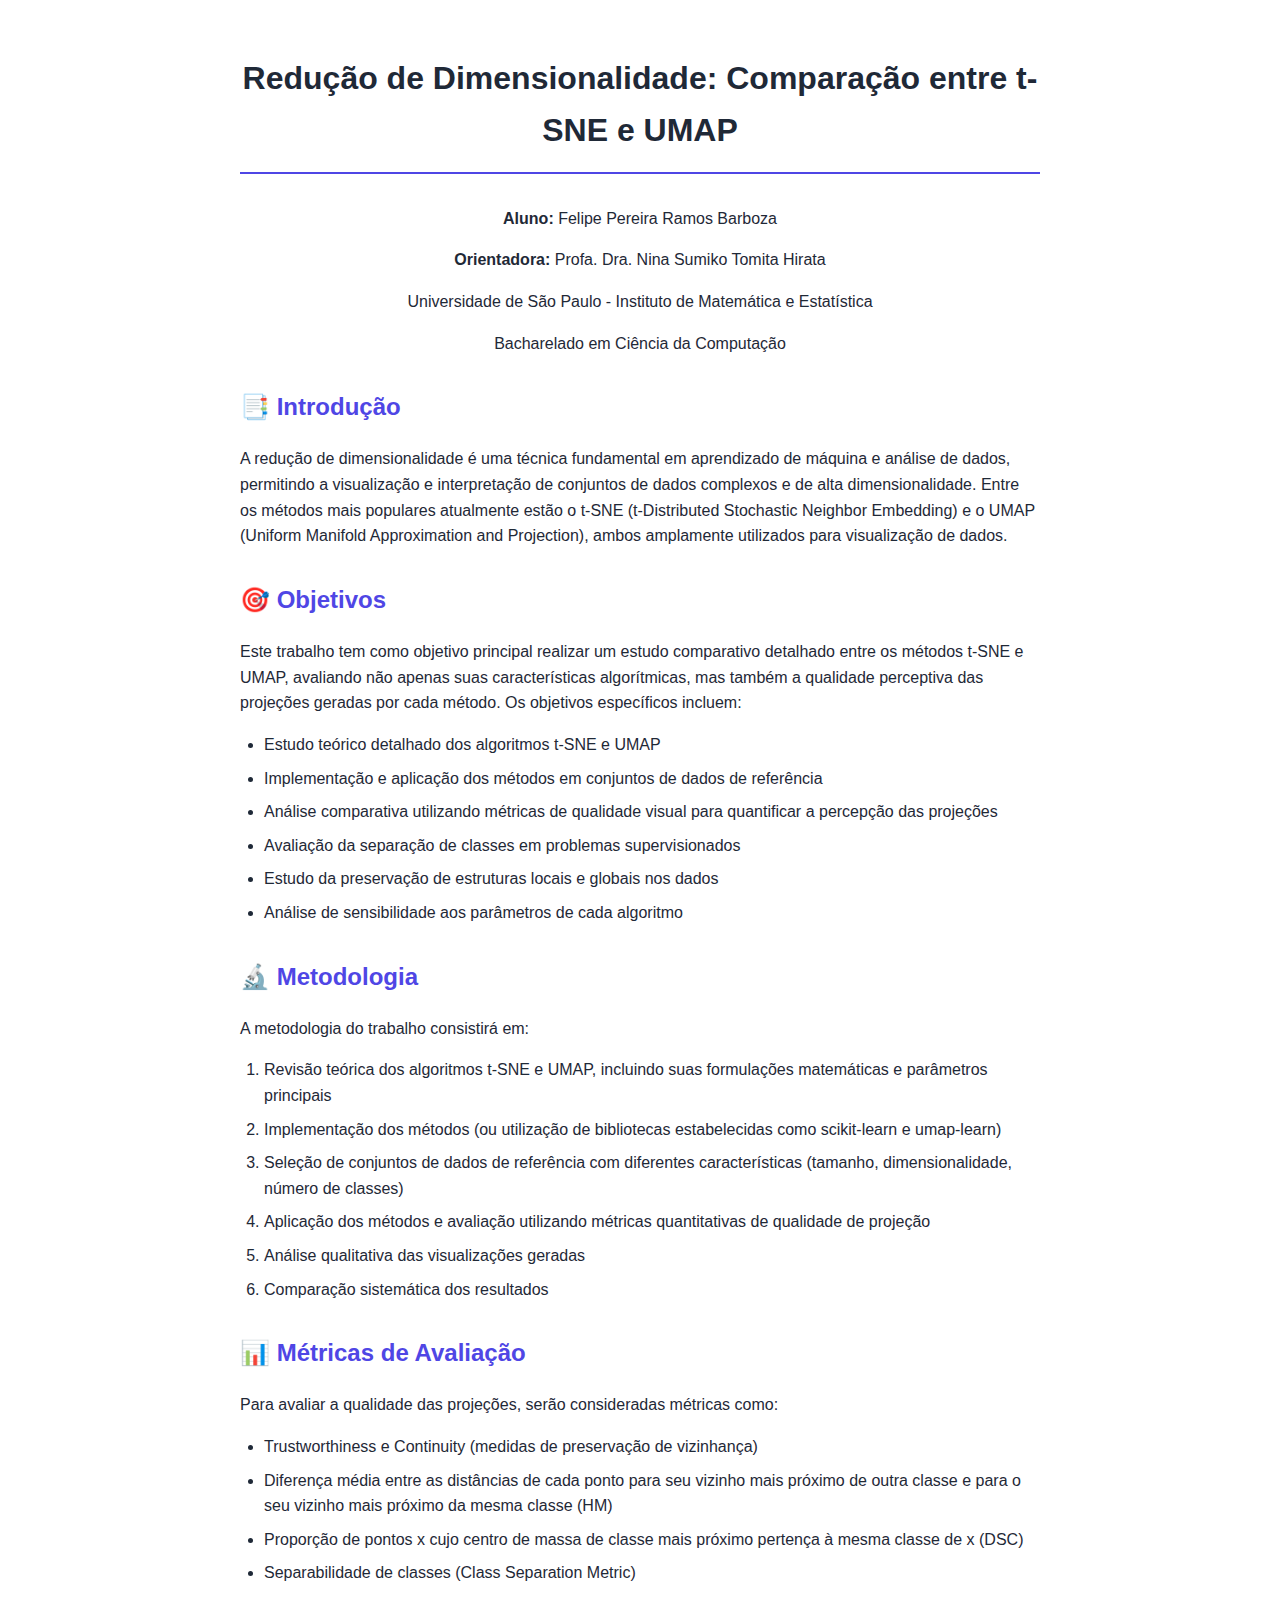
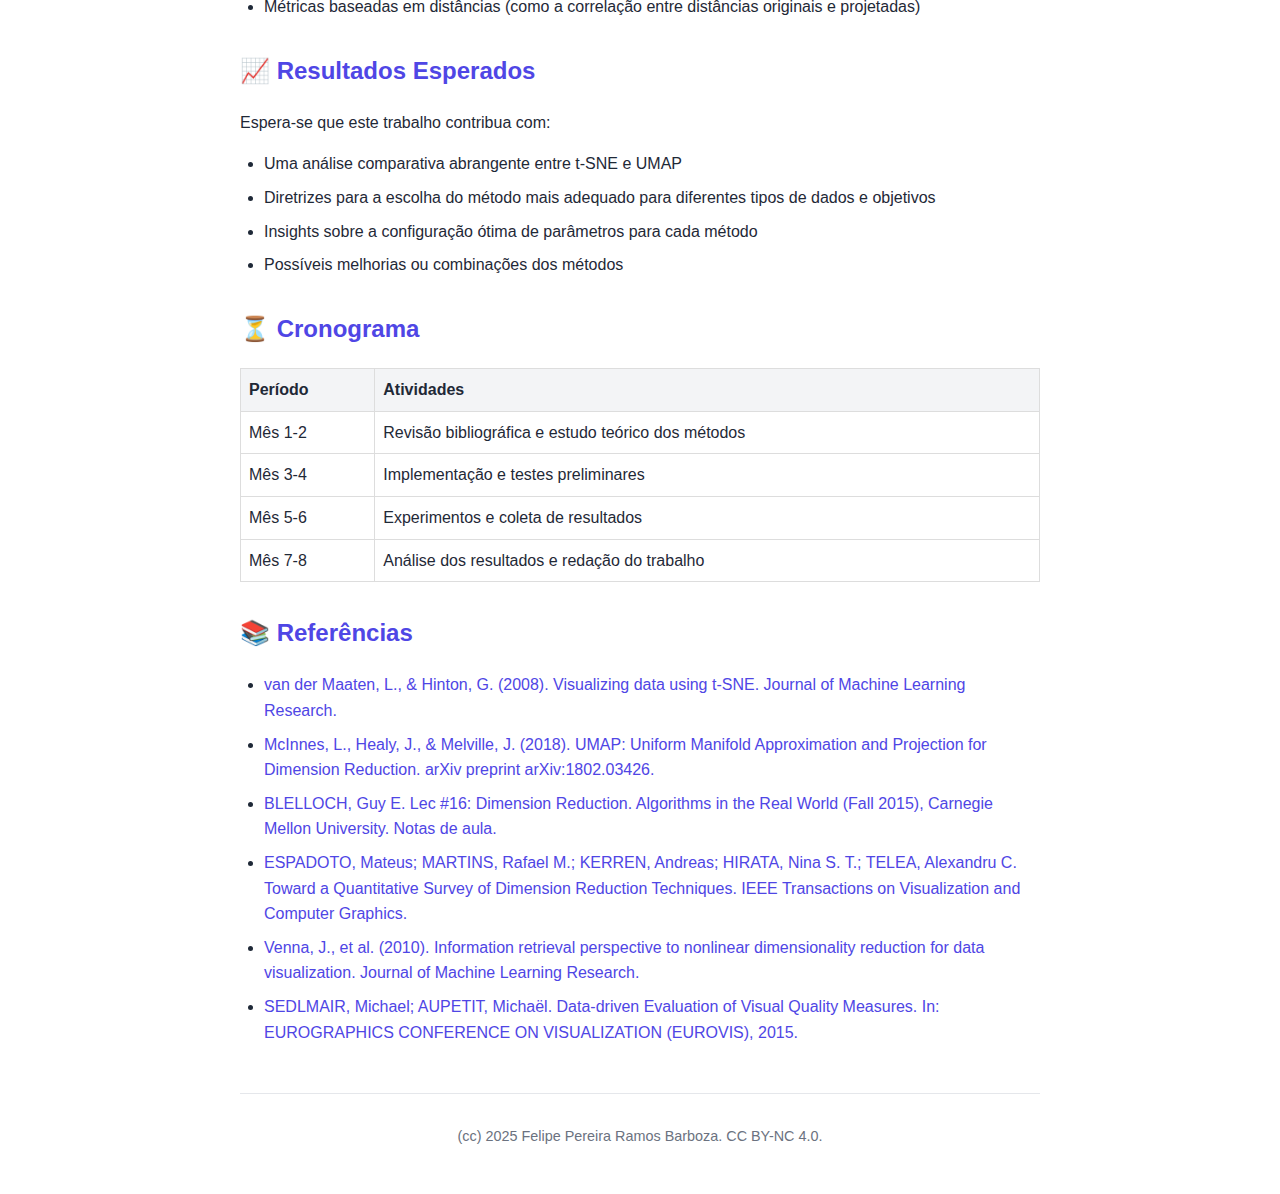
<file: proposta.html>
<!DOCTYPE html>
<html lang="pt-BR">
<head>
    <meta charset="UTF-8">
    <meta name="description" content="TCC sobre Redução de Dimensionalidade: Comparação entre t-SNE e UMAP">
    <meta name="viewport" content="width=device-width, initial-scale=1.0">
    <title>TCC - Felipe Barboza</title>
    <style>
        body {
            font-family: 'Inter', sans-serif;
            color: #1f2937;
            background-color: #ffffff;
            margin: 0;
            padding: 2rem;
            line-height: 1.6;
        }
        
        .container {
            max-width: 800px;
            margin: 0 auto;
        }
        
        h1, h2, h3 {
            color: #1f2937;
        }
        
        h1 {
            font-size: 2rem;
            text-align: center;
            margin-bottom: 2rem;
            border-bottom: 2px solid #4f46e5;
            padding-bottom: 1rem;
        }
        
        h2 {
            font-size: 1.5rem;
            margin-top: 2rem;
            color: #4f46e5;
        }
        
        ul, ol {
            padding-left: 1.5rem;
        }
        
        li {
            margin-bottom: 0.5rem;
        }
        
        a {
            color: #4f46e5;
            text-decoration: none;
        }
        
        a:hover {
            text-decoration: underline;
        }
        
        table {
            width: 100%;
            border-collapse: collapse;
            margin: 1rem 0;
        }
        
        th, td {
            border: 1px solid #ddd;
            padding: 0.5rem;
            text-align: left;
        }
        
        th {
            background-color: #f3f4f6;
        }
        
        .author-info {
            text-align: center;
            margin-bottom: 2rem;
        }
        
        .footer {
            text-align: center;
            margin-top: 3rem;
            padding-top: 1rem;
            border-top: 1px solid #e5e7eb;
            font-size: 0.9rem;
            color: #6b7280;
        }
    </style>
</head>
<body>
    <div class="container">
        <h1>Redução de Dimensionalidade: Comparação entre t-SNE e UMAP</h1>
        
        <div class="author-info">
            <p><strong>Aluno:</strong> Felipe Pereira Ramos Barboza</p>
            <p><strong>Orientadora:</strong> Profa. Dra. Nina Sumiko Tomita Hirata</p>
            <p>Universidade de São Paulo - Instituto de Matemática e Estatística</p>
            <p>Bacharelado em Ciência da Computação</p>
        </div>
        
        <h2 id="introducao">📑 Introdução</h2>
        <p>A redução de dimensionalidade é uma técnica fundamental em aprendizado de máquina e análise de dados, permitindo a visualização e interpretação de conjuntos de dados complexos e de alta dimensionalidade. Entre os métodos mais populares atualmente estão o t-SNE (t-Distributed Stochastic Neighbor Embedding) e o UMAP (Uniform Manifold Approximation and Projection), ambos amplamente utilizados para visualização de dados.</p>
        
        <h2 id="objetivos">🎯 Objetivos</h2>
        <p>Este trabalho tem como objetivo principal realizar um estudo comparativo detalhado entre os métodos t-SNE e UMAP, avaliando não apenas suas características algorítmicas, mas também a qualidade perceptiva das projeções geradas por cada método. Os objetivos específicos incluem:</p>
        <ul>
            <li>Estudo teórico detalhado dos algoritmos t-SNE e UMAP</li>
            <li>Implementação e aplicação dos métodos em conjuntos de dados de referência</li>
            <li>Análise comparativa utilizando métricas de qualidade visual para quantificar a percepção das projeções</li>
            <li>Avaliação da separação de classes em problemas supervisionados</li>
            <li>Estudo da preservação de estruturas locais e globais nos dados</li>
            <li>Análise de sensibilidade aos parâmetros de cada algoritmo</li>
        </ul>
        
        <h2 id="metodologia">🔬 Metodologia</h2>
        <p>A metodologia do trabalho consistirá em:</p>
        <ol>
            <li>Revisão teórica dos algoritmos t-SNE e UMAP, incluindo suas formulações matemáticas e parâmetros principais</li>
            <li>Implementação dos métodos (ou utilização de bibliotecas estabelecidas como scikit-learn e umap-learn)</li>
            <li>Seleção de conjuntos de dados de referência com diferentes características (tamanho, dimensionalidade, número de classes)</li>
            <li>Aplicação dos métodos e avaliação utilizando métricas quantitativas de qualidade de projeção</li>
            <li>Análise qualitativa das visualizações geradas</li>
            <li>Comparação sistemática dos resultados</li>
        </ol>
        
        <h2 id="metricas">📊 Métricas de Avaliação</h2>
        <p>Para avaliar a qualidade das projeções, serão consideradas métricas como:</p>
        <ul>
            <li>Trustworthiness e Continuity (medidas de preservação de vizinhança)</li>
            <li>Diferença média entre as distâncias de cada ponto para seu vizinho mais próximo de outra classe e para o seu vizinho mais próximo da mesma classe (HM)</li>
            <li>Proporção de pontos x cujo centro de massa de classe mais próximo pertença à mesma classe de x (DSC)</li>
            <li>Separabilidade de classes (Class Separation Metric)</li>
            <li>Métricas baseadas em distâncias (como a correlação entre distâncias originais e projetadas)</li>
        </ul>
        
        <h2 id="resultados">📈 Resultados Esperados</h2>
        <p>Espera-se que este trabalho contribua com:</p>
        <ul>
            <li>Uma análise comparativa abrangente entre t-SNE e UMAP</li>
            <li>Diretrizes para a escolha do método mais adequado para diferentes tipos de dados e objetivos</li>
            <li>Insights sobre a configuração ótima de parâmetros para cada método</li>
            <li>Possíveis melhorias ou combinações dos métodos</li>
        </ul>
        
        <h2 id="cronograma">⏳ Cronograma</h2>
        <table>
            <tr>
                <th>Período</th>
                <th>Atividades</th>
            </tr>
            <tr>
                <td>Mês 1-2</td>
                <td>Revisão bibliográfica e estudo teórico dos métodos</td>
            </tr>
            <tr>
                <td>Mês 3-4</td>
                <td>Implementação e testes preliminares</td>
            </tr>
            <tr>
                <td>Mês 5-6</td>
                <td>Experimentos e coleta de resultados</td>
            </tr>
            <tr>
                <td>Mês 7-8</td>
                <td>Análise dos resultados e redação do trabalho</td>
            </tr>
        </table>
        
        <h2 id="referencias">📚 Referências</h2>
        <ul>
            <li><a href="https://jmlr.org/papers/v9/vandermaaten08a.html">van der Maaten, L., & Hinton, G. (2008). Visualizing data using t-SNE. Journal of Machine Learning Research.</a></li>
            <li><a href="https://arxiv.org/abs/1802.03426">McInnes, L., Healy, J., & Melville, J. (2018). UMAP: Uniform Manifold Approximation and Projection for Dimension Reduction. arXiv preprint arXiv:1802.03426.</a></li>
            <li><a href="https://www.cs.cmu.edu/afs/cs/project/pscico-guyb/realworld/www/slidesF15/dim-redn.pdf">BLELLOCH, Guy E. Lec #16: Dimension Reduction. Algorithms in the Real World (Fall 2015), Carnegie Mellon University. Notas de aula.</a></li>
            <li><a href="https://pubmed.ncbi.nlm.nih.gov/31567092/">ESPADOTO, Mateus; MARTINS, Rafael M.; KERREN, Andreas; HIRATA, Nina S. T.; TELEA, Alexandru C. Toward a Quantitative Survey of Dimension Reduction Techniques. IEEE Transactions on Visualization and Computer Graphics.</a></li>
            <li><a href="https://ieeexplore.ieee.org/document/6797061">Venna, J., et al. (2010). Information retrieval perspective to nonlinear dimensionality reduction for data visualization. Journal of Machine Learning Research.</a></li>
            <li><a href="https://visvar.github.io/pdf/sedlmair2015ddeval.pdf">SEDLMAIR, Michael; AUPETIT, Michaël. Data-driven Evaluation of Visual Quality Measures. In: EUROGRAPHICS CONFERENCE ON VISUALIZATION (EUROVIS), 2015. </a></li>
        </ul>
        
        <div class="footer">
            <p>(cc) 2025 Felipe Pereira Ramos Barboza. CC BY-NC 4.0.</p>
        </div>
    </div>
</body>
</html>
</file>
